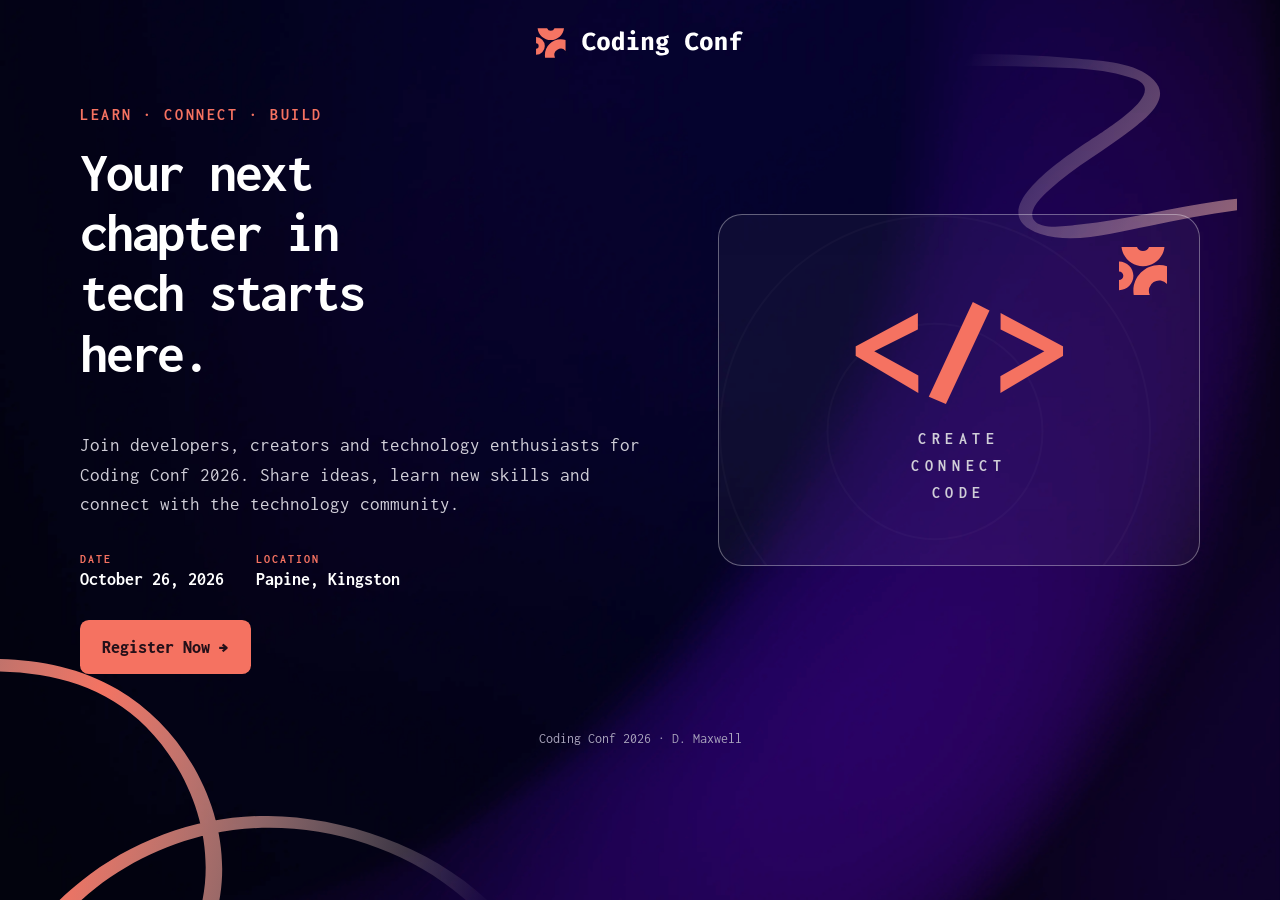
<file: HTML/index.html>
<!DOCTYPE html>
<html lang="en">

<head>
    <meta charset="UTF-8">
    <meta name="viewport" content="width=device-width, initial-scale=1.0">

    <title>Coding Conf 2026</title>

    <link rel="icon" type="image/svg+xml"
          href="../assets/images/logo-mark.svg">

    <link rel="stylesheet" href="../css/style.css">
</head>

<body class="landing-page">

    <div class="background-decoration" aria-hidden="true"></div>

    <header class="site-header">

        <a class="brand" href="index.html">
            <img src="../assets/images/logo-full.svg"
                 alt="Coding Conf">
        </a>

    </header>

    <main class="landing-main">

        <section class="landing-content">

            <p class="eyebrow">LEARN · CONNECT · BUILD</p>

            <h1>Your next chapter in tech starts here.</h1>

            <p class="intro-copy">
                Join developers, creators and technology enthusiasts
                for Coding Conf 2026. Share ideas, learn new skills
                and connect with the technology community.
            </p>

            <div class="event-facts">

                <p>
                    <span class="fact-label">DATE</span>
                    <strong>October 26, 2026</strong>
                </p>

                <p>
                    <span class="fact-label">LOCATION</span>
                    <strong>Papine, Kingston</strong>
                </p>

            </div>

            <a class="primary-button" href="login.html">
                Register Now →
            </a>

        </section>

        <aside class="landing-art">

            <img src="../assets/images/pattern-circle.svg"
                 alt="" class="art-circle">

            <img src="../assets/images/logo-mark.svg"
                 alt="" class="art-mark">

            <span class="art-code">&lt;/&gt;</span>

            <p>CREATE<br>CONNECT<br>CODE</p>

        </aside>

    </main>

    <footer class="site-footer">
        <p>Coding Conf 2026 · D. Maxwell</p>
    </footer>

</body>
</html>
</file>
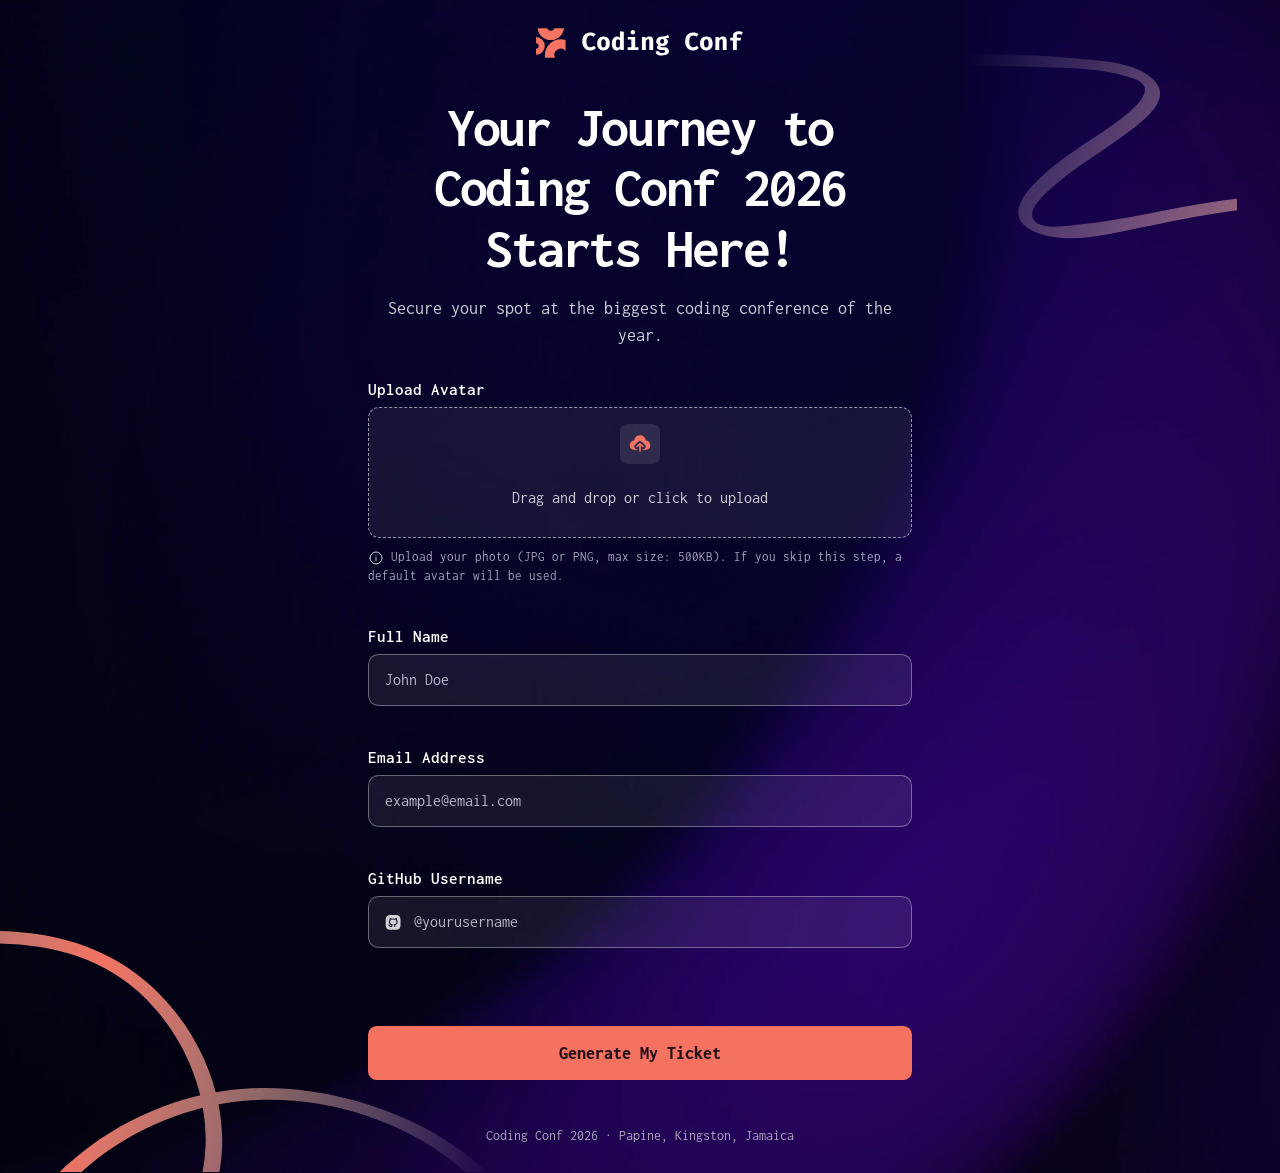
<file: HTML/login.html>
<!DOCTYPE html>
<html lang="en">

<head>
    <meta charset="UTF-8">
    <meta name="viewport" content="width=device-width, initial-scale=1.0">

    <title>Register | Coding Conf</title>

    <link rel="icon" type="image/svg+xml"
          href="../assets/images/logo-mark.svg">

    <link rel="stylesheet" href="../css/style.css">

    <script src="../js/validation.js" defer></script>
</head>

<body>

    <div class="background-decoration" aria-hidden="true"></div>

    <header class="site-header">

        <a class="brand" href="index.html">
            <img src="../assets/images/logo-full.svg"
                 alt="Coding Conf">
        </a>

    </header>

    <main class="form-main">

        <section class="form-heading">

            <h1>Your Journey to Coding Conf 2026 Starts Here!</h1>

            <p>
                Secure your spot at the biggest coding conference of the year.
            </p>

        </section>

        <form id="registrationForm"
              class="registration-form"
              novalidate>

            <div class="form-group upload-group">

                <label for="avatar">Upload Avatar</label>

                <div class="upload-box">

                    <img src="../assets/images/icon-upload.svg"
                         alt=""
                         id="uploadIcon">

                    <p id="uploadText">
                        Drag and drop or click to upload
                    </p>

                    <input
                        type="file"
                        id="avatar"
                        name="avatar"
                        accept="image/png,image/jpeg"
                        aria-describedby="avatarHelp avatarError">

                </div>

                <p class="helper-text" id="avatarHelp">

                    <img src="../assets/images/icon-info.svg" alt="">

                    Upload your photo (JPG or PNG, max size: 500KB).
                    If you skip this step, a default avatar will be used.

                </p>

                <p class="error-message" id="avatarError"></p>

            </div>

            <div class="form-group">

                <label for="fullName">Full Name</label>

                <input
                    type="text"
                    id="fullName"
                    name="fullName"
                    placeholder="John Doe"
                    autocomplete="name">

                <p class="error-message" id="nameError"></p>

            </div>

            <div class="form-group">

                <label for="email">Email Address</label>

                <input
                    type="email"
                    id="email"
                    name="email"
                    placeholder="example@email.com"
                    autocomplete="email">

                <p class="error-message" id="emailError"></p>

            </div>

            <div class="form-group">

                <label for="github">GitHub Username</label>

                <div class="input-with-icon">

                    <img src="../assets/images/icon-github.svg"
                         alt="">

                    <input
                        type="text"
                        id="github"
                        name="github"
                        placeholder="@yourusername">

                </div>

                <p class="error-message" id="githubError"></p>

            </div>

            <p class="form-error" id="formError" role="alert"></p>

            <button class="primary-button submit-button"
                    type="submit">

                Generate My Ticket

            </button>

        </form>

    </main>

    <footer class="site-footer">
        <p>Coding Conf 2026 · Papine, Kingston, Jamaica</p>
    </footer>

</body>
</html>
</file>
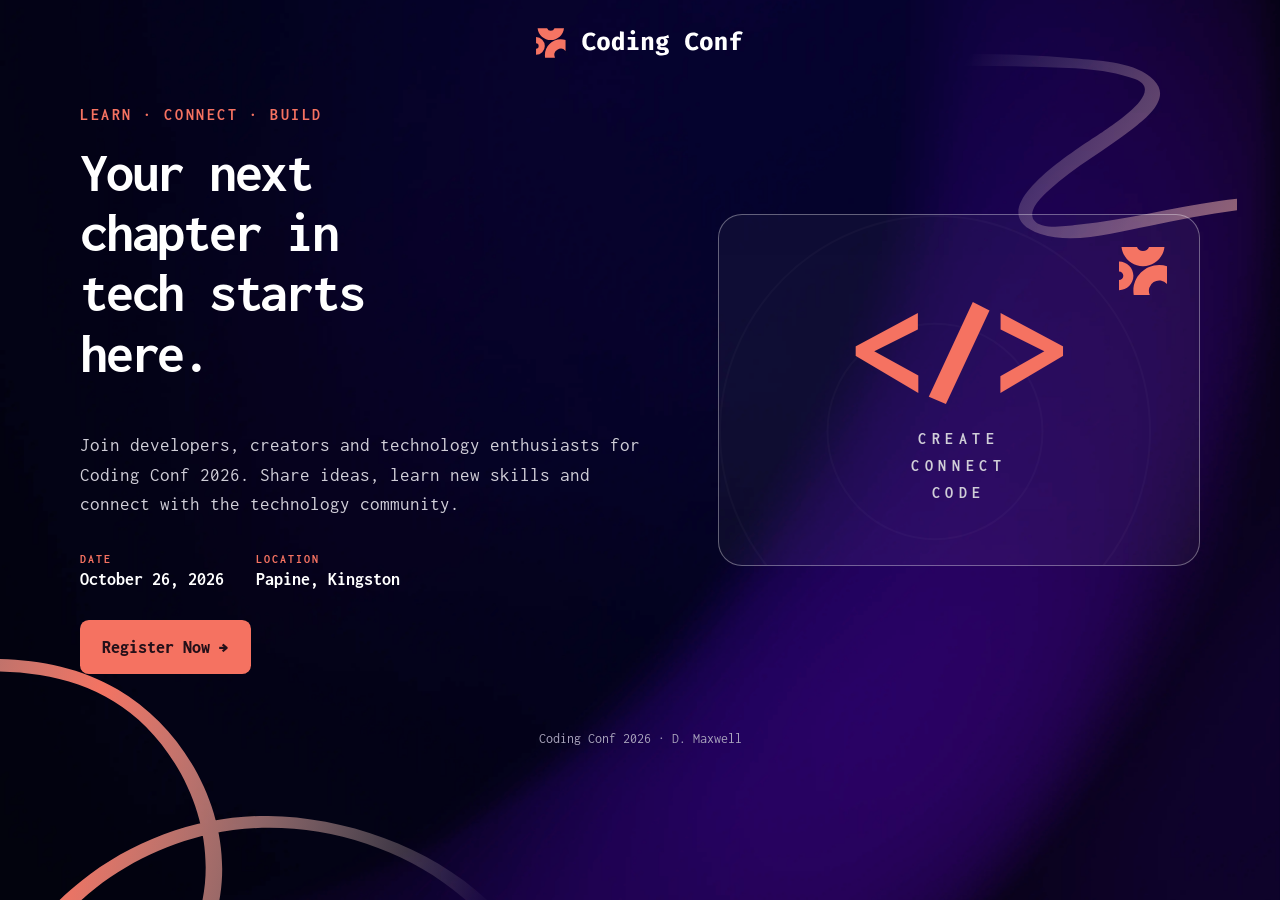
<file: HTML/ticket.html>
<!DOCTYPE html>
<html lang="en">

<head>
    <meta charset="UTF-8">
    <meta name="viewport" content="width=device-width, initial-scale=1.0">

    <title>Your Ticket | Coding Conf</title>

    <link rel="icon" type="image/svg+xml"
          href="../assets/images/logo-mark.svg">

    <link rel="stylesheet" href="../css/style.css">

    <script src="../js/ticket.js" defer></script>
</head>

<body>

    <div class="background-decoration" aria-hidden="true"></div>

    <header class="site-header">

        <a class="brand" href="index.html">
            <img src="../assets/images/logo-full.svg"
                 alt="Coding Conf">
        </a>

    </header>

    <main class="ticket-main">

        <section class="ticket-heading">

            <h1 id="confirmationName">
                Congrats! Your ticket is ready.
            </h1>

            <p>
                We've emailed your ticket to
                <strong id="confirmationEmail">your email</strong>
                and will see you soon!
            </p>

        </section>

        <section class="ticket-wrap">

            <article class="event-ticket">

                <div class="ticket-main-content">

                    <div class="ticket-topline">

                        <img
                            src="../assets/images/logo-full.svg"
                            alt="Coding Conf"
                            class="ticket-logo">

                        <span class="ticket-id" id="ticketId">
                            #01609
                        </span>

                    </div>

                    <p class="ticket-date">
                        October 26, 2026   
                        <span>·</span>
                        Papine, Kingston
                    </p>

                    <div class="attendee-row">

                        <img
                            src="../assets/images/image-avatar.jpg"
                            alt="Attendee avatar"
                            id="attendeeAvatar"
                            class="attendee-avatar">

                        <div class="attendee-details">

                            <h2 id="attendeeName">
                                Attendee Name
                            </h2>

                            <a id="githubLink"
                               href="https://github.com/"
                               target="_blank"
                               rel="noopener noreferrer">

                                <img
                                    src="../assets/images/icon-github.svg"
                                    alt="">

                                <span id="attendeeGithub">
                                    @githubuser
                                </span>

                            </a>

                        </div>

                    </div>

                </div>

                <div class="ticket-stub">

                    <span>CODING CONF</span>

                    <strong id="stubTicketId">
                        #01609
                    </strong>

                    <div class="stub-code">
                        &lt;/&gt;
                    </div>

                </div>

            </article>

        </section>

        <p class="ticket-note">
            Keep your ticket safe and present it when you arrive.
        </p>

        <a href="index.html" class="text-link">
            Return to Home
        </a>

    </main>

    <footer class="site-footer">
        <p>Coding Conf 2026 · Papine, Kingston, Jamaica</p>
    </footer>

</body>
</html>
</file>
<file: css/style.css>
@import url('https://fonts.googleapis.com/css2?family=Inconsolata:wght@400;500;600;700;800&display=swap');

:root {
    --bg: hsl(248, 70%, 10%);
    --white: #ffffff;
    --muted: #d0ced8;
    --soft: #aaa5bd;
    --orange: hsl(7, 88%, 67%);
    --line: rgba(255, 255, 255, 0.35);
}

* {
    box-sizing: border-box;
}

html {
    min-width: 320px;
    scroll-behavior: smooth;
}

body {
    min-height: 100vh;
    margin: 0;
    padding: 1.5rem clamp(1rem, 5vw, 3rem) 1rem;
    overflow-x: hidden;
    color: var(--white);
    font-family: 'Inconsolata', 'Courier New', monospace;
    background-color: var(--bg);
    background-image: url('../assets/images/background-desktop.png');
    background-position: center;
    background-repeat: no-repeat;
    background-size: cover;
    position: relative;
}

body::before {
    content: '';
    position: absolute;
    z-index: 0;
    inset: 0;
    pointer-events: none;
    background: rgba(12, 8, 35, .12);
}

.background-decoration {
    position: absolute;
    z-index: 0;
    inset: 0;
    pointer-events: none;
    background:
        url('../assets/images/pattern-squiggly-line-top.svg')
        no-repeat right 5% top 3rem,
        url('../assets/images/pattern-squiggly-line-bottom-desktop.svg')
        no-repeat left bottom;
    background-size: min(32vw, 28rem), min(40vw, 34rem);
}

.site-header,
main,
.site-footer {
    position: relative;
    z-index: 1;
}

.site-header {
    display: flex;
    justify-content: center;
    margin: .25rem auto 2.5rem;
}

.brand img {
    display: block;
    width: 13rem;
    max-width: 60vw;
    height: auto;
}

main {
    width: min(100%, 70rem);
    margin: 0 auto;
}

h1, h2, p {
    margin-top: 0;
}

h1 {
    font-size: clamp(2rem, 5vw, 3.5rem);
    line-height: 1.08;
    letter-spacing: -.04em;
}

.site-footer {
    margin: 3rem auto 0;
    text-align: center;
    color: var(--soft);
    font-size: .85rem;
}

/* LANDING PAGE */

.landing-main {
    min-height: 65vh;
    display: grid;
    grid-template-columns: 1.1fr .9fr;
    align-items: center;
    gap: 3rem;
}

.landing-content {
    max-width: 43rem;
}

.eyebrow,
.fact-label {
    color: var(--orange);
    font-weight: 700;
    letter-spacing: .16em;
}

.eyebrow {
    margin-bottom: 1.2rem;
}

.landing-content h1 {
    max-width: 12ch;
}

.intro-copy {
    max-width: 42rem;
    color: var(--muted);
    font-size: 1.2rem;
    line-height: 1.55;
}

.event-facts {
    display: flex;
    flex-wrap: wrap;
    gap: 2rem;
    margin: 2rem 0;
}

.event-facts p {
    display: grid;
    gap: .3rem;
    margin: 0;
}

.fact-label {
    font-size: .78rem;
}

.event-facts strong {
    font-size: 1.1rem;
}

.primary-button {
    display: inline-flex;
    justify-content: center;
    align-items: center;
    min-height: 3.4rem;
    padding: .8rem 1.4rem;
    border: 0;
    border-radius: .55rem;
    color: #241019;
    background: var(--orange);
    text-decoration: none;
    font: 800 1.1rem 'Inconsolata', monospace;
    cursor: pointer;
    transition: transform .2s ease, background .2s ease;
}

.primary-button:hover {
    background: #ff9a8c;
    transform: translateY(-2px);
}

.landing-art {
    min-height: 22rem;
    position: relative;
    display: grid;
    place-content: center;
    text-align: center;
    border: 1px solid var(--line);
    border-radius: 1.5rem;
    background: rgba(255,255,255,.045);
    overflow: hidden;
}

.art-circle {
    position: absolute;
    width: 90%;
    opacity: .25;
}

.art-mark {
    position: absolute;
    width: 3rem;
    top: 2rem;
    right: 2rem;
}

.art-code {
    position: relative;
    color: var(--orange);
    font-size: clamp(5rem, 12vw, 9rem);
    font-weight: 800;
}

.landing-art p {
    position: relative;
    margin: 0;
    color: var(--muted);
    font-weight: 700;
    letter-spacing: .35em;
    line-height: 1.7;
}

/* REGISTRATION FORM */

.form-main {
    max-width: 34rem;
}

.form-heading {
    text-align: center;
    margin: 0 auto 2rem;
}

.form-heading h1 {
    margin-bottom: .9rem;
}

.form-heading p,
.ticket-heading p {
    color: var(--muted);
    font-size: 1.15rem;
    line-height: 1.5;
}

.registration-form {
    display: grid;
    gap: 1.15rem;
}

.form-group {
    display: grid;
    gap: .55rem;
}

.form-group > label {
    font-size: 1.05rem;
    font-weight: 600;
}

.form-group input:not([type='file']) {
    width: 100%;
    min-height: 3.25rem;
    padding: .8rem 1rem;
    border: 1px solid var(--line);
    border-radius: .65rem;
    color: var(--white);
    background: rgba(255,255,255,.08);
    font: 1rem 'Inconsolata', monospace;
}

.form-group input::placeholder {
    color: #bcb8cc;
}

.form-group input:focus-visible,
.upload-box:focus-within {
    outline: 2px solid var(--orange);
    outline-offset: 3px;
    border-color: var(--orange);
}

.upload-box {
    position: relative;
    display: grid;
    justify-items: center;
    gap: .6rem;
    min-height: 8.2rem;
    padding: 1rem;
    border: 1px dashed rgba(255,255,255,.55);
    border-radius: .7rem;
    background: rgba(255,255,255,.07);
    text-align: center;
}

.upload-box img {
    width: 2.5rem;
    height: 2.5rem;
    object-fit: cover;
    padding: .45rem;
    border-radius: .5rem;
    background: rgba(255,255,255,.1);
}

.upload-box p {
    margin: 0;
    color: var(--muted);
}

.upload-box input[type='file'] {
    position: absolute;
    inset: 0;
    width: 100%;
    height: 100%;
    opacity: 0;
    cursor: pointer;
}

.upload-preview {
    border-radius: 50% !important;
}

.helper-text {
    margin: .1rem 0 0;
    color: var(--soft);
    font-size: .82rem;
    line-height: 1.4;
}

.helper-text img {
    float: left;
    width: 1rem;
    height: 1rem;
    margin: .1rem .45rem 0 0;
}

.helper-text::after {
    content: '';
    display: block;
    clear: both;
}

.error-message,
.form-error {
    min-height: 1rem;
    margin: 0;
    color: #ff9b91;
    font-size: .85rem;
}

.form-group:has([aria-invalid='true'])
input:not([type='file']) {
    border-color: #ff8f85;
}

.input-with-icon {
    position: relative;
}

.input-with-icon > img {
    position: absolute;
    z-index: 1;
    top: 50%;
    left: 1rem;
    width: 1.2rem;
    transform: translateY(-50%);
}

.input-with-icon input {
    padding-left: 2.8rem !important;
}

.submit-button {
    width: 100%;
}

.form-error {
    text-align: center;
}

/* TICKET HEADING */

.ticket-main {
    max-width: 55rem;
    text-align: center;
}

.ticket-heading {
    margin: 0 auto 3rem;
}

.ticket-heading h1 {
    max-width: 16ch;
    margin: 0 auto 1rem;
    font-size: clamp(2rem, 5vw, 3.5rem);
}

.ticket-heading p {
    max-width: 36rem;
    margin: auto;
    color: var(--muted);
    font-size: 1.15rem;
    line-height: 1.5;
}

.ticket-heading strong {
    color: var(--orange);
    overflow-wrap: anywhere;
}

/* COMPLETE TICKET BORDER AND LAYOUT */

.ticket-wrap {
    width: min(100%, 43rem);
    margin: 0 auto;
    padding: 3px;
    border: 1px solid rgba(255,255,255,.75);
    border-radius: 1rem;
    background: rgba(255,255,255,.08);
}

.event-ticket {
    position: relative;
    display: grid;
    grid-template-columns: minmax(0, 1fr) 7rem;
    width: 100%;
    min-height: 16rem;
    overflow: hidden;
    border: 1px solid rgba(255,255,255,.35);
    border-radius: .75rem;
    background:
        linear-gradient(135deg, rgba(63,45,102,.97), rgba(24,14,54,.98));
    text-align: left;
}

/* Ticket decorative pattern */

.event-ticket::before {
    content: '';
    position: absolute;
    inset: 0;
    pointer-events: none;
    background:
        url('../assets/images/pattern-lines.svg')
        center / cover no-repeat;
    opacity: .2;
}

/* MAIN TICKET INFORMATION */

.ticket-main-content {
    position: relative;
    z-index: 1;
    min-width: 0;
    padding: 1.6rem;
}

.ticket-topline {
    display: flex;
    justify-content: space-between;
    align-items: center;
    gap: .8rem;
}

.ticket-logo {
    display: block;
    width: 12rem;
    max-width: 70%;
    height: auto;
}

.ticket-id {
    color: var(--muted);
    font-size: 1rem;
    letter-spacing: .08em;
    white-space: nowrap;
}

.ticket-date {
    margin: .8rem 0 2rem;
    color: var(--muted);
    font-size: .95rem;
}

.ticket-date span {
    color: var(--orange);
    margin: 0 .3rem;
}

.attendee-row {
    display: flex;
    align-items: center;
    gap: 1rem;
    min-width: 0;
}

.attendee-avatar {
    flex-shrink: 0;
    width: 4rem;
    height: 4rem;
    border: 2px solid var(--orange);
    border-radius: .7rem;
    object-fit: cover;
}

.attendee-details {
    min-width: 0;
}

.attendee-details h2 {
    margin: 0 0 .4rem;
    font-size: 1.35rem;
    overflow-wrap: anywhere;
}

.attendee-details a {
    display: flex;
    align-items: center;
    gap: .4rem;
    min-width: 0;
    color: var(--muted);
    text-decoration: none;
    overflow-wrap: anywhere;
}

.attendee-details a:hover {
    color: var(--orange);
}

.attendee-details a img {
    flex-shrink: 0;
    width: 1.1rem;
    height: 1.1rem;
}

/* RIGHT-HAND TICKET STUB */

.ticket-stub {
    position: relative;
    z-index: 1;
    display: flex;
    flex-direction: column;
    align-items: center;
    justify-content: center;
    gap: 1.2rem;
    min-width: 0;
    padding: 1rem .5rem;
    border-left: 2px dashed rgba(255,255,255,.65);
    color: var(--muted);
    text-align: center;
}

.ticket-stub span {
    font-size: .7rem;
    letter-spacing: .1em;
}

.ticket-stub strong {
    writing-mode: vertical-rl;
    font-size: 1.2rem;
    letter-spacing: .12em;
}

.stub-code {
    color: var(--orange);
    font-size: 2rem;
    font-weight: 800;
}

/* TICKET FOOTER */

.ticket-note {
    margin: 1.5rem 0;
    color: var(--muted);
}

.text-link {
    color: var(--orange);
    font-weight: 700;
    text-decoration: underline;
}

/* TABLET */

@media (max-width: 900px) {

    body {
        background-image: url('../assets/images/background-tablet.png');
    }

    .background-decoration {
        background-image:
            url('../assets/images/pattern-squiggly-line-top.svg'),
            url('../assets/images/pattern-squiggly-line-bottom-mobile-tablet.svg');
        background-size: 38vw, 50vw;
    }

    .landing-main {
        grid-template-columns: 1fr;
        gap: 2rem;
    }

    .landing-content {
        margin: 0 auto;
        text-align: center;
    }

    .landing-content h1,
    .intro-copy {
        margin-left: auto;
        margin-right: auto;
    }

    .event-facts {
        justify-content: center;
    }

    .landing-art {
        min-height: 15rem;
    }
}

/* MOBILE */

@media (max-width: 600px) {

    body {
        padding: 1.25rem 1rem .8rem;
        background-image: url('../assets/images/background-mobile.png');
    }

    .background-decoration {
        background-image:
            url('../assets/images/pattern-squiggly-line-top.svg'),
            url('../assets/images/pattern-squiggly-line-bottom-mobile-tablet.svg');
        background-position:
            right -3rem top 4rem,
            left bottom;
        background-size: 55vw, 65vw;
    }

    .site-header {
        margin-bottom: 2rem;
    }

    .brand img {
        width: 11rem;
    }

    h1 {
        font-size: clamp(2rem, 9vw, 2.65rem);
    }

    .landing-main {
        min-height: auto;
        padding-top: 1rem;
    }

    .intro-copy {
        font-size: 1.05rem;
    }

    .event-facts {
        gap: 1rem;
        justify-content: space-around;
    }

    .event-facts strong {
        font-size: .95rem;
    }

    .landing-art {
        min-height: 11rem;
    }

    .form-heading {
        margin-bottom: 1.5rem;
    }

    .form-heading p,
    .ticket-heading p {
        font-size: 1rem;
    }

    .registration-form {
        gap: .9rem;
    }

    .ticket-heading {
        margin-bottom: 2rem;
    }

    .ticket-wrap {
        padding: 2px;
        border-radius: .8rem;
    }

    .event-ticket {
        grid-template-columns: minmax(0, 1fr) 4rem;
        min-height: 13rem;
        border-radius: .65rem;
    }

    .ticket-main-content {
        padding: .85rem;
    }

    .ticket-logo {
        width: 8.5rem;
    }

    .ticket-id {
        font-size: .7rem;
    }

    .ticket-date {
        font-size: .78rem;
        margin-bottom: 1.3rem;
    }

    .attendee-row {
        gap: .65rem;
    }

    .attendee-avatar {
        width: 2.8rem;
        height: 2.8rem;
    }

    .attendee-details h2 {
        font-size: .95rem;
    }

    .attendee-details a {
        font-size: .75rem;
    }

    .ticket-stub {
        padding: .5rem .25rem;
        gap: .8rem;
    }

    .ticket-stub span {
        font-size: .48rem;
    }

    .ticket-stub strong {
        font-size: .9rem;
    }

    .stub-code {
        font-size: 1.3rem;
    }

    .site-footer {
        margin-top: 2rem;
    }
}

/* ACCESSIBILITY */

@media (prefers-reduced-motion: reduce) {

    *,
    *::before,
    *::after {
        scroll-behavior: auto !important;
        transition-duration: .01ms !important;
        animation-duration: .01ms !important;
    }
}

:is(button, .primary-button, .text-link):focus-visible {
    outline: 3px solid var(--white);
    outline-offset: 4px;
}

:where(h1, h2, p) {
    overflow-wrap: break-word;
}

input:not([type='file']) {
    accent-color: var(--orange);
}
</file>
